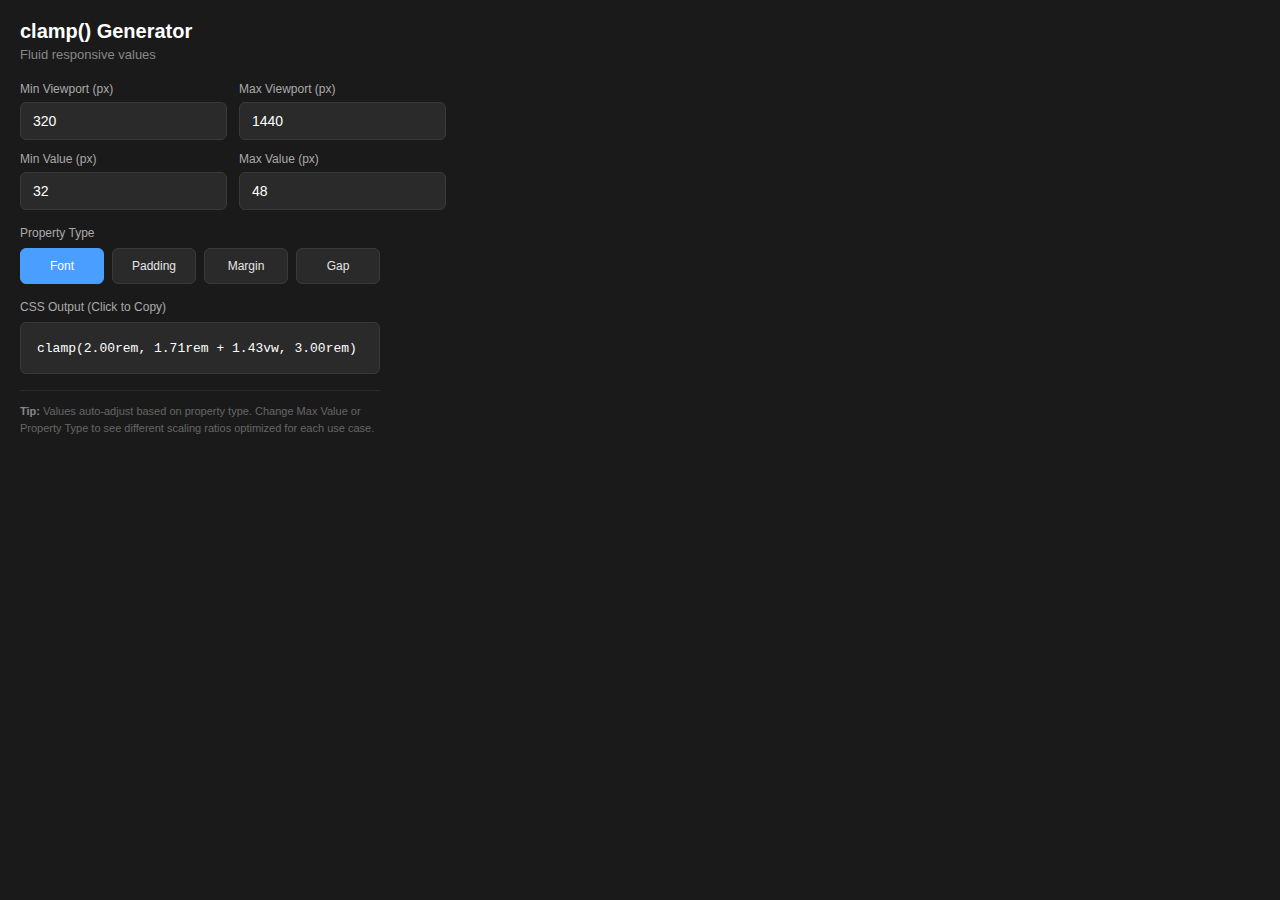
<file: index.html>
<!DOCTYPE html>
<html lang="en">
<head>
  <meta charset="UTF-8">
  <meta name="viewport" content="width=device-width, initial-scale=1.0">
  <title>clamp() Generator</title>
  <style>
    * {
      margin: 0;
      padding: 0;
      box-sizing: border-box;
    }

    body {
      width: 400px;
      background: #1a1a1a;
      color: #e5e5e5;
      font-family: -apple-system, BlinkMacSystemFont, 'Segoe UI', Roboto, Oxygen, Ubuntu, Cantarell, sans-serif;
      padding: 20px;
    }

    .header {
      margin-bottom: 20px;
    }

    .header h1 {
      font-size: 20px;
      font-weight: 600;
      color: #fff;
      margin-bottom: 4px;
    }

    .header p {
      font-size: 13px;
      color: #888;
    }

    .input-grid {
      display: grid;
      grid-template-columns: 1fr 1fr;
      gap: 12px;
      margin-bottom: 16px;
    }

    .input-group {
      display: flex;
      flex-direction: column;
      gap: 6px;
    }

    .input-group label {
      font-size: 12px;
      color: #aaa;
      font-weight: 500;
    }

    .input-group input {
      background: #2a2a2a;
      border: 1px solid #3a3a3a;
      border-radius: 6px;
      padding: 10px 12px;
      font-size: 14px;
      color: #fff;
      transition: all 0.2s;
    }

    .input-group input:focus {
      outline: none;
      border-color: #4a9eff;
      background: #2d2d2d;
    }

    .input-group input:hover {
      border-color: #4a4a4a;
    }

    .radio-section {
      margin-bottom: 16px;
    }

    .radio-label {
      font-size: 12px;
      color: #aaa;
      font-weight: 500;
      display: block;
      margin-bottom: 8px;
    }

    .radio-grid {
      display: grid;
      grid-template-columns: repeat(4, 1fr);
      gap: 8px;
    }

    .radio-option {
      position: relative;
    }

    .radio-option input[type="radio"] {
      position: absolute;
      opacity: 0;
      width: 0;
      height: 0;
    }

    .radio-option label {
      display: block;
      background: #2a2a2a;
      border: 1px solid #3a3a3a;
      border-radius: 6px;
      padding: 10px 8px;
      text-align: center;
      font-size: 12px;
      cursor: pointer;
      transition: all 0.2s;
      user-select: none;
    }

    .radio-option label:hover {
      border-color: #4a4a4a;
      background: #2d2d2d;
    }

    .radio-option input[type="radio"]:checked + label {
      background: #4a9eff;
      border-color: #4a9eff;
      color: #fff;
      font-weight: 500;
    }

    .output-section {
      margin-bottom: 16px;
    }

    .output-label {
      font-size: 12px;
      color: #aaa;
      font-weight: 500;
      display: block;
      margin-bottom: 8px;
    }

    .clamp-output {
      background: #2a2a2a;
      border: 1px solid #3a3a3a;
      border-radius: 6px;
      padding: 16px;
      font-family: 'Courier New', monospace;
      font-size: 13px;
      color: #fff;
      cursor: pointer;
      transition: all 0.2s;
      word-break: break-all;
      min-height: 52px;
      display: flex;
      align-items: center;
    }

    .clamp-output:hover {
      border-color: #4a4a4a;
      background: #2d2d2d;
    }

    .clamp-output.copied {
      background: #22c55e;
      border-color: #22c55e;
      color: #fff;
    }

    .error-message {
      color: #ef4444;
    }

    .footer-note {
      font-size: 11px;
      color: #666;
      line-height: 1.5;
      padding-top: 12px;
      border-top: 1px solid #2a2a2a;
    }

    .footer-note strong {
      color: #888;
    }
  </style>
</head>
<body>
  <div class="header">
    <h1>clamp() Generator</h1>
    <p>Fluid responsive values</p>
  </div>

  <div class="input-grid">
    <div class="input-group">
      <label>Min Viewport (px)</label>
      <input id="minVW" type="number" value="320">
    </div>
    <div class="input-group">
      <label>Max Viewport (px)</label>
      <input id="maxVW" type="number" value="1440">
    </div>
    <div class="input-group">
      <label>Min Value (px)</label>
      <input id="minSize" type="number" value="32" min="0">
    </div>
    <div class="input-group">
      <label>Max Value (px)</label>
      <input id="maxSize" type="number" value="48" min="10">
    </div>
  </div>

  <div class="radio-section">
    <span class="radio-label">Property Type</span>
    <div class="radio-grid">
      <div class="radio-option">
        <input type="radio" name="propertyType" id="radioFont" value="font" checked>
        <label for="radioFont">Font</label>
      </div>
      <div class="radio-option">
        <input type="radio" name="propertyType" id="radioPadding" value="padding">
        <label for="radioPadding">Padding</label>
      </div>
      <div class="radio-option">
        <input type="radio" name="propertyType" id="radioMargin" value="margin">
        <label for="radioMargin">Margin</label>
      </div>
      <div class="radio-option">
        <input type="radio" name="propertyType" id="radioGap" value="gap">
        <label for="radioGap">Gap</label>
      </div>
    </div>
  </div>

  <div class="output-section">
    <span class="output-label">CSS Output (Click to Copy)</span>
    <div id="result" class="clamp-output"></div>
  </div>

  <div class="footer-note">
    <strong>Tip:</strong> Values auto-adjust based on property type. Change Max Value or Property Type to see different scaling ratios optimized for each use case.
  </div>

  <script>
    const minVWEl = document.getElementById('minVW');
    const maxVWEl = document.getElementById('maxVW');
    const minSizeEl = document.getElementById('minSize');
    const maxSizeEl = document.getElementById('maxSize');
    const resultEl = document.getElementById('result');
    const radioButtons = document.querySelectorAll('input[name="propertyType"]');

    let currentClampValue = '';

    // Context-aware reduction rules
    function getMobileSize(desktopPx, propertyType) {
      const minSize = 10;
      let multiplier;
      
      switch(propertyType) {
        case 'font':
          if (desktopPx >= 60) multiplier = 0.60;
          else if (desktopPx >= 40) multiplier = 0.70;
          else if (desktopPx >= 30) multiplier = 0.75;
          else if (desktopPx >= 20) multiplier = 0.80;
          else if (desktopPx >= 16) multiplier = 0.90;
          else multiplier = 0.95;
          break;
          
        case 'padding':
          if (desktopPx >= 64) multiplier = 0.65;
          else if (desktopPx >= 48) multiplier = 0.70;
          else if (desktopPx >= 32) multiplier = 0.75;
          else if (desktopPx >= 24) multiplier = 0.80;
          else if (desktopPx >= 16) multiplier = 0.85;
          else multiplier = 0.90;
          break;
          
        case 'margin':
          if (desktopPx >= 64) multiplier = 0.60;
          else if (desktopPx >= 48) multiplier = 0.65;
          else if (desktopPx >= 32) multiplier = 0.70;
          else if (desktopPx >= 24) multiplier = 0.75;
          else if (desktopPx >= 16) multiplier = 0.80;
          else multiplier = 0.85;
          break;
          
        case 'gap':
          if (desktopPx >= 64) multiplier = 0.70;
          else if (desktopPx >= 48) multiplier = 0.75;
          else if (desktopPx >= 32) multiplier = 0.80;
          else if (desktopPx >= 24) multiplier = 0.85;
          else if (desktopPx >= 16) multiplier = 0.90;
          else multiplier = 0.95;
          break;
      }
      
      const mobileSize = Math.round(desktopPx * multiplier);
      return Math.max(mobileSize, minSize);
    }

    function updateMinSize() {
      const maxPx = +maxSizeEl.value;
      const selectedProperty = document.querySelector('input[name="propertyType"]:checked').value;
      
      if (maxPx && maxPx > 0) {
        const calculatedMin = getMobileSize(maxPx, selectedProperty);
        minSizeEl.value = calculatedMin;
      }
      
      updateClamp();
    }

    function updateClamp() {
      const minVW = +minVWEl.value;
      const maxVW = +maxVWEl.value;
      const minPx = +minSizeEl.value;
      const maxPx = +maxSizeEl.value;

      // Reset green background when generating new clamp
      resultEl.classList.remove('copied');

      if (!minVW || !maxVW || !minPx || !maxPx) {
        return;
      }

      if (minVW >= maxVW || minPx >= maxPx) {
        resultEl.innerHTML = '<span class="error-message">Invalid: Min must be < Max</span>';
        currentClampValue = '';
        return;
      }

      const slope = (maxPx - minPx) / (maxVW - minVW);
      const vwVal = (slope * 100).toFixed(2);
      const interceptPx = minPx - slope * minVW;

      const minRem = (minPx / 16).toFixed(2);
      const maxRem = (maxPx / 16).toFixed(2);
      const interceptRem = (interceptPx / 16).toFixed(2);

      currentClampValue = `clamp(${minRem}rem, ${interceptRem}rem + ${vwVal}vw, ${maxRem}rem)`;
      resultEl.textContent = currentClampValue;
    }

    function copyClamp() {
      if (!currentClampValue) return;
      
      navigator.clipboard.writeText(currentClampValue).then(() => {
        resultEl.classList.add('copied');
      });
    }

    // Event listeners
    minVWEl.addEventListener('input', updateClamp);
    maxVWEl.addEventListener('input', updateClamp);
    minSizeEl.addEventListener('input', updateClamp);
    maxSizeEl.addEventListener('input', updateMinSize);
    radioButtons.forEach(radio => radio.addEventListener('change', updateMinSize));
    resultEl.addEventListener('click', copyClamp);

    // Initial render
    updateClamp();
  </script>
</body>
</html>
</file>
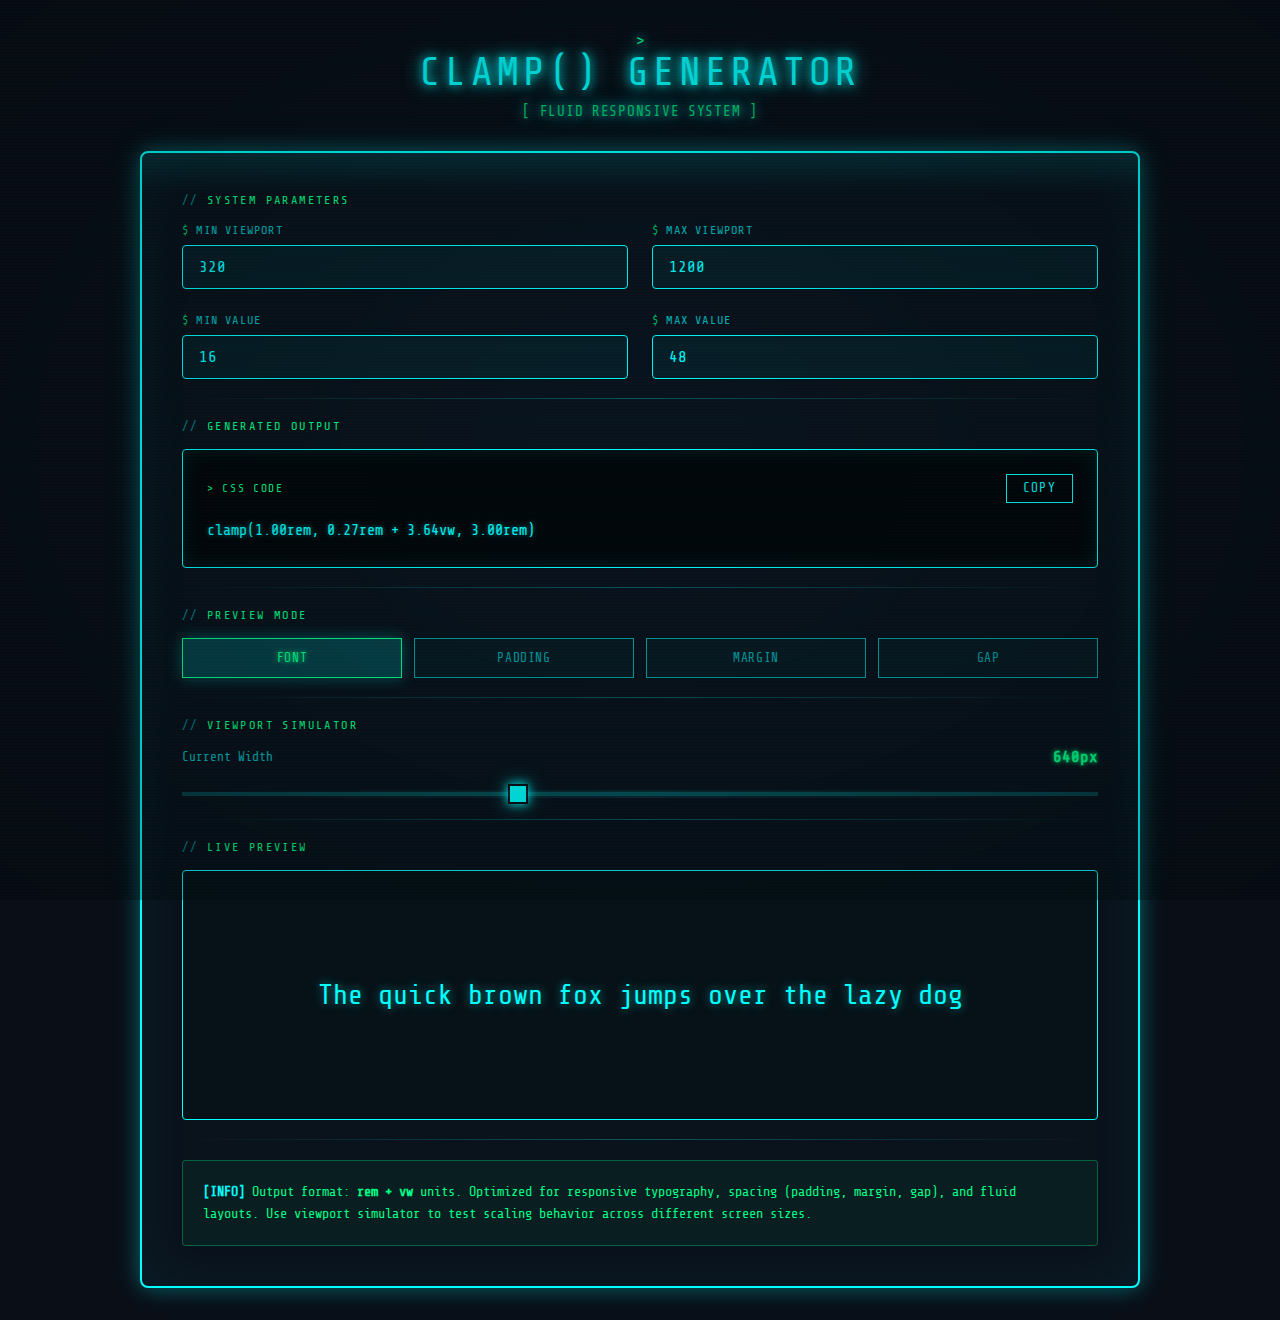
<file: hacking-index.html>
<!DOCTYPE html>
<html lang="en">
<head>
<meta charset="UTF-8">
<title>CSS clamp() Generator - Terminal</title>
<meta name="viewport" content="width=device-width, initial-scale=1">

<link rel="preconnect" href="https://fonts.googleapis.com">
<link rel="preconnect" href="https://fonts.gstatic.com" crossorigin>
<link href="https://fonts.googleapis.com/css2?family=Share+Tech+Mono&family=Courier+Prime:wght@400;700&display=swap" rel="stylesheet">

<style>
  * {
    margin: 0;
    padding: 0;
    box-sizing: border-box;
  }

  body {
    font-family: 'Share Tech Mono', 'Courier New', monospace;
    background: #0a0e17;
    min-height: 100vh;
    padding: 2rem 1rem;
    color: #00ffff;
    position: relative;
    overflow-x: hidden;
  }

  /* Scanline effect */
  body::before {
    content: '';
    position: fixed;
    top: 0;
    left: 0;
    width: 100%;
    height: 100%;
    background: repeating-linear-gradient(
      0deg,
      rgba(0, 255, 255, 0.03) 0px,
      transparent 1px,
      transparent 2px,
      rgba(0, 255, 255, 0.03) 3px
    );
    pointer-events: none;
    z-index: 1000;
  }

  /* CRT flicker */
  @keyframes flicker {
    0% { opacity: 0.98; }
    50% { opacity: 1; }
    100% { opacity: 0.98; }
  }

  body::after {
    content: '';
    position: fixed;
    top: 0;
    left: 0;
    width: 100%;
    height: 100%;
    background: radial-gradient(ellipse at center, transparent 0%, rgba(0, 0, 0, 0.3) 100%);
    pointer-events: none;
    animation: flicker 0.15s infinite;
    z-index: 999;
  }

  .container {
    max-width: 1000px;
    margin: 0 auto;
    position: relative;
    z-index: 1;
  }

  /* Terminal header */
  .terminal-header {
    text-align: center;
    margin-bottom: 2rem;
    text-shadow: 0 0 10px #00ffff, 0 0 20px #00ffff;
  }

  .terminal-header h1 {
    font-size: 2.5rem;
    font-weight: 400;
    margin-bottom: 0.5rem;
    color: #00ffff;
    letter-spacing: 0.1em;
  }

  .terminal-header::before {
    content: '> ';
    color: #00ff88;
  }

  .terminal-header p {
    font-size: 0.9rem;
    color: #00ff88;
    opacity: 0.8;
    letter-spacing: 0.05em;
  }

  /* Main terminal */
  .terminal {
    background: rgba(10, 20, 30, 0.8);
    border: 2px solid #00ffff;
    border-radius: 0.5rem;
    box-shadow: 
      0 0 20px rgba(0, 255, 255, 0.3),
      0 0 40px rgba(0, 255, 255, 0.1),
      inset 0 0 60px rgba(0, 255, 255, 0.05);
    overflow: hidden;
    position: relative;
  }

  .terminal::before {
    content: '';
    position: absolute;
    top: 0;
    left: 0;
    right: 0;
    height: 40px;
    background: linear-gradient(180deg, rgba(0, 255, 255, 0.1) 0%, transparent 100%);
    pointer-events: none;
  }

  .terminal-body {
    padding: 2.5rem;
  }

  /* Section divider */
  .section {
    margin-bottom: 2.5rem;
    position: relative;
  }

  .section::after {
    content: '';
    position: absolute;
    bottom: -1.25rem;
    left: 0;
    width: 100%;
    height: 1px;
    background: linear-gradient(90deg, transparent, #00ffff, transparent);
    opacity: 0.3;
  }

  .section:last-child::after {
    display: none;
  }

  /* Section title */
  .section-title {
    font-size: 0.75rem;
    color: #00ff88;
    text-transform: uppercase;
    letter-spacing: 0.2em;
    margin-bottom: 1rem;
    display: flex;
    align-items: center;
    gap: 0.5rem;
  }

  .section-title::before {
    content: '//';
    color: #00ffff;
    opacity: 0.5;
  }

  /* Input grid */
  .input-grid {
    display: grid;
    grid-template-columns: repeat(2, 1fr);
    gap: 1.5rem;
  }

  .input-group {
    display: flex;
    flex-direction: column;
  }

  .input-group label {
    font-size: 0.75rem;
    color: #00ffff;
    margin-bottom: 0.5rem;
    text-transform: uppercase;
    letter-spacing: 0.1em;
    opacity: 0.7;
  }

  .input-group label::before {
    content: '$ ';
    color: #00ff88;
  }

  .input-group input {
    padding: 0.75rem 1rem;
    background: rgba(0, 255, 255, 0.05);
    border: 1px solid #00ffff;
    border-radius: 0.25rem;
    color: #00ffff;
    font-size: 1rem;
    font-family: 'Share Tech Mono', monospace;
    transition: all 0.2s;
  }

  .input-group input:focus {
    outline: none;
    background: rgba(0, 255, 255, 0.1);
    box-shadow: 0 0 15px rgba(0, 255, 255, 0.3);
    border-color: #00ff88;
  }

  /* Output box */
  .output-box {
    background: rgba(0, 0, 0, 0.6);
    border: 1px solid #00ffff;
    border-radius: 0.25rem;
    padding: 1.5rem;
    position: relative;
    box-shadow: inset 0 0 20px rgba(0, 255, 255, 0.1);
  }

  .output-header {
    display: flex;
    justify-content: space-between;
    align-items: center;
    margin-bottom: 1rem;
  }

  .output-label {
    font-size: 0.7rem;
    color: #00ff88;
    text-transform: uppercase;
    letter-spacing: 0.15em;
  }

  .output-label::before {
    content: '> ';
  }

  .copy-btn {
    background: transparent;
    color: #00ffff;
    border: 1px solid #00ffff;
    padding: 0.4rem 1rem;
    font-size: 0.8rem;
    font-family: 'Share Tech Mono', monospace;
    cursor: pointer;
    transition: all 0.2s;
    text-transform: uppercase;
    letter-spacing: 0.1em;
    position: relative;
    overflow: hidden;
  }

  .copy-btn::before {
    content: '';
    position: absolute;
    top: 50%;
    left: 50%;
    width: 0;
    height: 0;
    background: rgba(0, 255, 255, 0.2);
    border-radius: 50%;
    transform: translate(-50%, -50%);
    transition: width 0.3s, height 0.3s;
  }

  .copy-btn:hover {
    background: rgba(0, 255, 255, 0.1);
    box-shadow: 0 0 10px rgba(0, 255, 255, 0.5);
    text-shadow: 0 0 5px #00ffff;
  }

  .copy-btn:hover::before {
    width: 200px;
    height: 200px;
  }

  .copy-btn:active {
    transform: scale(0.95);
  }

  .copy-btn.copied {
    border-color: #00ff88;
    color: #00ff88;
  }

  .clamp-output {
    color: #00ffff;
    font-size: 0.95rem;
    line-height: 1.6;
    word-break: break-all;
    text-shadow: 0 0 5px rgba(0, 255, 255, 0.5);
  }

  .error-message {
    color: #ff0055;
    text-shadow: 0 0 5px rgba(255, 0, 85, 0.5);
  }

  /* Radio grid */
  .radio-grid {
    display: grid;
    grid-template-columns: repeat(4, 1fr);
    gap: 0.75rem;
  }

  .radio-option {
    position: relative;
  }

  .radio-option input {
    position: absolute;
    opacity: 0;
  }

  .radio-option label {
    display: block;
    padding: 0.75rem;
    background: rgba(0, 255, 255, 0.05);
    border: 1px solid #00ffff;
    text-align: center;
    cursor: pointer;
    transition: all 0.2s;
    font-size: 0.8rem;
    text-transform: uppercase;
    letter-spacing: 0.05em;
    opacity: 0.6;
  }

  .radio-option input:checked + label {
    background: rgba(0, 255, 255, 0.2);
    border-color: #00ff88;
    color: #00ff88;
    opacity: 1;
    box-shadow: 0 0 15px rgba(0, 255, 255, 0.3);
    text-shadow: 0 0 5px #00ff88;
  }

  .radio-option label:hover {
    opacity: 1;
    box-shadow: 0 0 10px rgba(0, 255, 255, 0.2);
  }

  /* Slider */
  .slider-header {
    display: flex;
    justify-content: space-between;
    align-items: center;
    margin-bottom: 1rem;
  }

  .slider-value {
    color: #00ff88;
    font-weight: 700;
    text-shadow: 0 0 5px #00ff88;
  }

  .viewport-slider {
    -webkit-appearance: none;
    appearance: none;
    width: 100%;
    height: 4px;
    background: rgba(0, 255, 255, 0.2);
    outline: none;
    cursor: pointer;
    position: relative;
  }

  .viewport-slider::before {
    content: '';
    position: absolute;
    top: -2px;
    left: 0;
    right: 0;
    height: 8px;
    background: linear-gradient(90deg, 
      transparent,
      rgba(0, 255, 255, 0.1) 50%,
      transparent
    );
    pointer-events: none;
  }

  .viewport-slider::-webkit-slider-thumb {
    -webkit-appearance: none;
    appearance: none;
    width: 20px;
    height: 20px;
    background: #00ffff;
    cursor: pointer;
    box-shadow: 
      0 0 10px #00ffff,
      0 0 20px rgba(0, 255, 255, 0.5);
    border: 2px solid #0a0e17;
  }

  .viewport-slider::-webkit-slider-thumb:hover {
    background: #00ff88;
    box-shadow: 
      0 0 15px #00ff88,
      0 0 30px rgba(0, 255, 136, 0.5);
  }

  .viewport-slider::-moz-range-thumb {
    width: 20px;
    height: 20px;
    background: #00ffff;
    cursor: pointer;
    border: 2px solid #0a0e17;
    box-shadow: 
      0 0 10px #00ffff,
      0 0 20px rgba(0, 255, 255, 0.5);
  }

  .viewport-slider::-moz-range-thumb:hover {
    background: #00ff88;
    box-shadow: 
      0 0 15px #00ff88,
      0 0 30px rgba(0, 255, 136, 0.5);
  }

  /* Preview */
  .preview-area {
    background: rgba(0, 0, 0, 0.4);
    border: 1px solid #00ffff;
    border-radius: 0.25rem;
    padding: 3rem 2rem;
    min-height: 250px;
    display: flex;
    align-items: center;
    justify-content: center;
    position: relative;
    overflow: hidden;
  }

  .preview-area::before {
    content: '';
    position: absolute;
    top: 0;
    left: 0;
    right: 0;
    bottom: 0;
    background: 
      repeating-linear-gradient(0deg, transparent 0px, rgba(0, 255, 255, 0.03) 1px, transparent 2px),
      repeating-linear-gradient(90deg, transparent 0px, rgba(0, 255, 255, 0.03) 1px, transparent 2px);
    background-size: 20px 20px;
    pointer-events: none;
  }

  /* Preview types */
  .preview-font {
    color: #00ffff;
    text-align: center;
    position: relative;
    z-index: 1;
    text-shadow: 0 0 10px rgba(0, 255, 255, 0.5);
  }

  .preview-padding {
    background: rgba(0, 255, 255, 0.1);
    color: #00ffff;
    border: 1px solid #00ffff;
    position: relative;
    z-index: 1;
    text-shadow: 0 0 5px #00ffff;
  }

  .preview-margin-container {
    border: 2px dashed rgba(0, 255, 255, 0.4);
    padding: 1rem;
    width: 100%;
    position: relative;
    z-index: 1;
  }

  .preview-margin {
    background: rgba(0, 255, 255, 0.1);
    color: #00ffff;
    border: 1px solid #00ffff;
    padding: 1.5rem;
    text-align: center;
    text-shadow: 0 0 5px #00ffff;
  }

  .preview-gap {
    display: flex;
    flex-wrap: wrap;
    width: 100%;
    position: relative;
    z-index: 1;
  }

  .preview-gap-item {
    background: rgba(0, 255, 255, 0.1);
    color: #00ffff;
    border: 1px solid #00ffff;
    padding: 2rem 1.5rem;
    flex: 1;
    min-width: 100px;
    text-align: center;
    font-size: 1.5rem;
    text-shadow: 0 0 10px #00ffff;
  }

  /* Footer */
  .terminal-footer {
    margin-top: 2rem;
    padding: 1.25rem;
    background: rgba(0, 255, 136, 0.05);
    border: 1px solid rgba(0, 255, 136, 0.3);
    border-radius: 0.25rem;
    font-size: 0.85rem;
    color: #00ff88;
    line-height: 1.6;
  }

  .terminal-footer::before {
    content: '[INFO] ';
    color: #00ffff;
    font-weight: 700;
  }

  /* Responsive */
  @media (max-width: 768px) {
    .terminal-header h1 {
      font-size: 1.8rem;
    }

    .terminal-body {
      padding: 1.5rem;
    }

    .input-grid {
      grid-template-columns: 1fr;
      gap: 1rem;
    }

    .radio-grid {
      grid-template-columns: repeat(2, 1fr);
    }
  }

  /* Glow animation */
  @keyframes glow {
    0%, 100% { text-shadow: 0 0 10px #00ffff, 0 0 20px #00ffff; }
    50% { text-shadow: 0 0 15px #00ffff, 0 0 30px #00ffff; }
  }

  .terminal-header h1 {
    animation: glow 2s ease-in-out infinite;
  }
</style>
</head>
<body>

<div class="container">
  <!-- Terminal header -->
  <div class="terminal-header">
    <h1>CLAMP() GENERATOR</h1>
    <p>[ FLUID RESPONSIVE SYSTEM ]</p>
  </div>

  <!-- Main terminal -->
  <div class="terminal">
    <div class="terminal-body">

      <!-- Input section -->
      <div class="section">
        <div class="section-title">System Parameters</div>
        <div class="input-grid">
          <div class="input-group">
            <label>Min Viewport</label>
            <input id="minVW" type="number" value="320">
          </div>
          <div class="input-group">
            <label>Max Viewport</label>
            <input id="maxVW" type="number" value="1200">
          </div>
          <div class="input-group">
            <label>Min Value</label>
            <input id="minSize" type="number" value="16">
          </div>
          <div class="input-group">
            <label>Max Value</label>
            <input id="maxSize" type="number" value="48">
          </div>
        </div>
      </div>

      <!-- Output section -->
      <div class="section">
        <div class="section-title">Generated Output</div>
        <div class="output-box">
          <div class="output-header">
            <span class="output-label">CSS Code</span>
            <button id="copyBtn" class="copy-btn" onclick="copyClamp()">Copy</button>
          </div>
          <div id="result" class="clamp-output"></div>
        </div>
      </div>

      <!-- Radio section -->
      <div class="section">
        <div class="section-title">Preview Mode</div>
        <div class="radio-grid">
          <div class="radio-option">
            <input type="radio" name="previewType" id="radioFont" value="font" checked>
            <label for="radioFont">Font</label>
          </div>
          <div class="radio-option">
            <input type="radio" name="previewType" id="radioPadding" value="padding">
            <label for="radioPadding">Padding</label>
          </div>
          <div class="radio-option">
            <input type="radio" name="previewType" id="radioMargin" value="margin">
            <label for="radioMargin">Margin</label>
          </div>
          <div class="radio-option">
            <input type="radio" name="previewType" id="radioGap" value="gap">
            <label for="radioGap">Gap</label>
          </div>
        </div>
      </div>

      <!-- Slider section -->
      <div class="section">
        <div class="section-title">Viewport Simulator</div>
        <div class="slider-header">
          <span style="font-size: 0.8rem; opacity: 0.7;">Current Width</span>
          <span id="sliderValue" class="slider-value">640px</span>
        </div>
        <input id="viewportSlider" type="range" class="viewport-slider" min="320" max="1200" value="640">
      </div>

      <!-- Preview section -->
      <div class="section">
        <div class="section-title">Live Preview</div>
        <div class="preview-area" id="previewContainer">
          <div id="preview" class="preview-font">
            The quick brown fox jumps over the lazy dog
          </div>
        </div>
      </div>

      <!-- Footer -->
      <div class="terminal-footer">
        Output format: <strong>rem + vw</strong> units. Optimized for responsive typography, spacing (padding, margin, gap), and fluid layouts. Use viewport simulator to test scaling behavior across different screen sizes.
      </div>

    </div>
  </div>
</div>

<script>
const inputs = document.querySelectorAll('input[type="number"]');
inputs.forEach(el => el.addEventListener('input', updateClamp));

const radioButtons = document.querySelectorAll('input[name="previewType"]');
radioButtons.forEach(el => el.addEventListener('change', updatePreview));

const minVWEl   = document.getElementById('minVW');
const maxVWEl   = document.getElementById('maxVW');
const minSizeEl = document.getElementById('minSize');
const maxSizeEl = document.getElementById('maxSize');
const resultEl  = document.getElementById('result');
const previewEl = document.getElementById('preview');
const previewContainer = document.getElementById('previewContainer');
const viewportSlider = document.getElementById('viewportSlider');
const sliderValue = document.getElementById('sliderValue');
const copyBtn = document.getElementById('copyBtn');

let currentClampValue = '';

function updateSliderRange() {
  const minVW = +minVWEl.value;
  const maxVW = +maxVWEl.value;
  
  viewportSlider.min = minVW;
  viewportSlider.max = maxVW;
  viewportSlider.value = Math.min(Math.max(viewportSlider.value, minVW), maxVW);
  sliderValue.textContent = viewportSlider.value + 'px';
}

function updateClamp() {
  const minVW = +minVWEl.value;
  const maxVW = +maxVWEl.value;
  const minPx = +minSizeEl.value;
  const maxPx = +maxSizeEl.value;

  if (minVW >= maxVW || minPx >= maxPx) {
    resultEl.innerHTML = '<span class="error-message">[ERROR] Invalid parameters: Min must be < Max</span>';
    return;
  }

  const slope = (maxPx - minPx) / (maxVW - minVW);
  const vwVal = (slope * 100).toFixed(2);
  const interceptPx = minPx - slope * minVW;

  const minRem = (minPx / 16).toFixed(2);
  const maxRem = (maxPx / 16).toFixed(2);
  const interceptRem = (interceptPx / 16).toFixed(2);

  currentClampValue = `clamp(${minRem}rem, ${interceptRem}rem + ${vwVal}vw, ${maxRem}rem)`;
  resultEl.textContent = currentClampValue;

  updateSliderRange();
  updatePreview();
}

function updatePreview() {
  const previewType = document.querySelector('input[name="previewType"]:checked').value;
  const currentViewport = +viewportSlider.value;
  
  const minVW = +minVWEl.value;
  const maxVW = +maxVWEl.value;
  const minPx = +minSizeEl.value;
  const maxPx = +maxSizeEl.value;
  
  const slope = (maxPx - minPx) / (maxVW - minVW);
  const calculatedPx = Math.max(minPx, Math.min(maxPx, minPx + slope * (currentViewport - minVW)));
  const calculatedRem = calculatedPx / 16;
  
  previewEl.className = '';
  previewEl.style = '';
  
  while (previewContainer.firstChild) {
    previewContainer.removeChild(previewContainer.firstChild);
  }
  
  switch(previewType) {
    case 'font':
      previewEl.className = 'preview-font';
      previewEl.style.fontSize = calculatedRem + 'rem';
      previewEl.innerHTML = 'The quick brown fox jumps over the lazy dog';
      previewContainer.appendChild(previewEl);
      break;
      
    case 'padding':
      previewEl.className = 'preview-padding';
      previewEl.style.padding = calculatedRem + 'rem';
      previewEl.innerHTML = 'Content with padding';
      previewContainer.appendChild(previewEl);
      break;
      
    case 'margin':
      const marginWrapper = document.createElement('div');
      marginWrapper.className = 'preview-margin-container';
      previewEl.className = 'preview-margin';
      previewEl.style.margin = calculatedRem + 'rem';
      previewEl.innerHTML = 'Content with margin';
      marginWrapper.appendChild(previewEl);
      previewContainer.appendChild(marginWrapper);
      break;
      
    case 'gap':
      previewEl.className = 'preview-gap';
      previewEl.style.gap = calculatedRem + 'rem';
      previewEl.innerHTML = `
        <div class="preview-gap-item">1</div>
        <div class="preview-gap-item">2</div>
        <div class="preview-gap-item">3</div>
      `;
      previewContainer.appendChild(previewEl);
      break;
  }
}

viewportSlider.addEventListener('input', (e) => {
  sliderValue.textContent = e.target.value + 'px';
  updatePreview();
});

function copyClamp() {
  navigator.clipboard.writeText(currentClampValue);
  copyBtn.textContent = 'COPIED';
  copyBtn.classList.add('copied');
  
  setTimeout(() => {
    copyBtn.textContent = 'COPY';
    copyBtn.classList.remove('copied');
  }, 2000);
}

updateClamp();
</script>

</body>
</html>
</file>
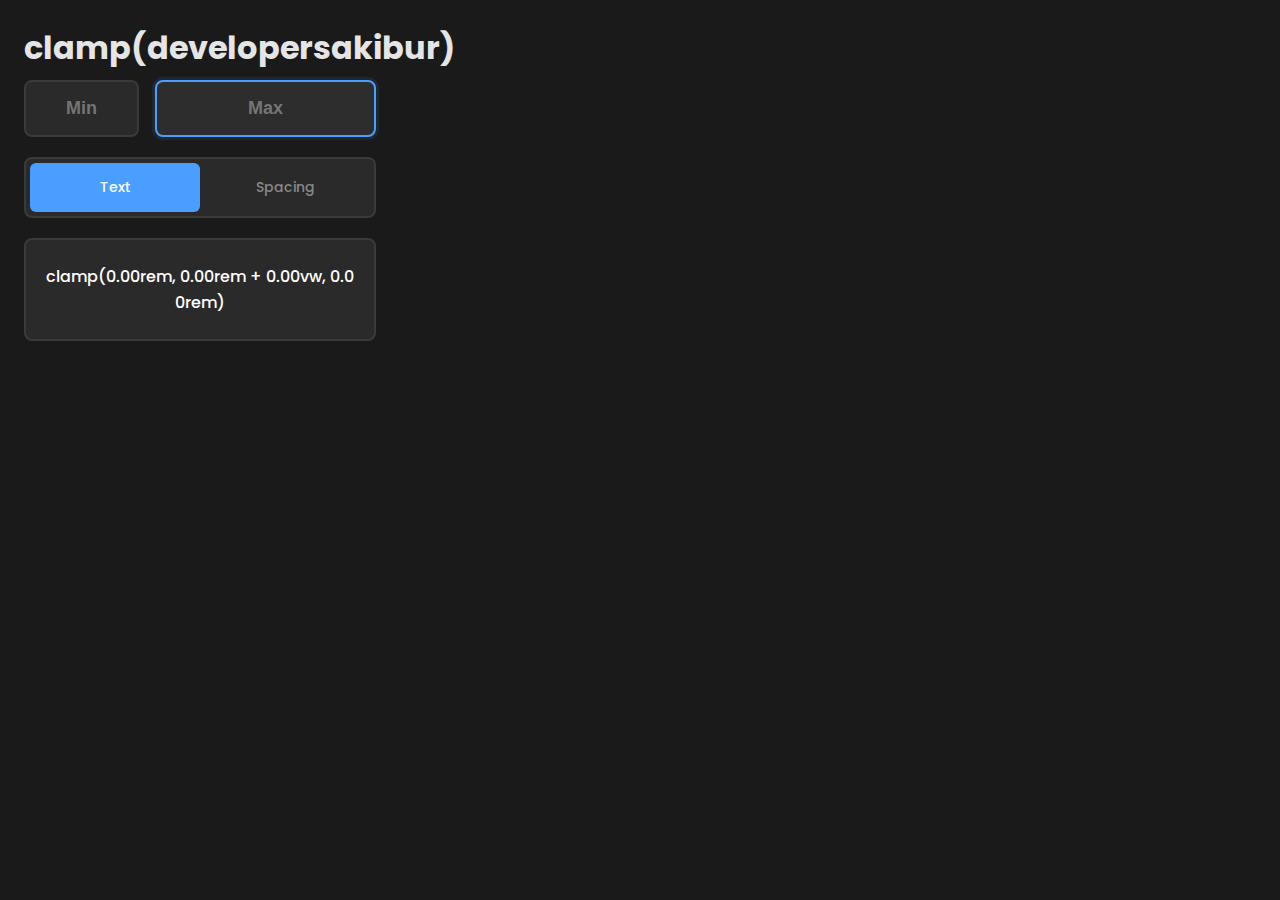
<file: popup.html>
<!DOCTYPE html>
<html lang="en">

<head>
  <meta charset="UTF-8">
  <meta name="viewport" content="width=device-width, initial-scale=1.0">
  <title>clamp() Generator</title>
  <link rel="stylesheet" href="popup.css">
</head>

<body>
  <h1>clamp(developersakibur)</h1>
  <div class="input-grid">
    <div class="input-group">
      <label></label>
      <input id="minSize" type="number" value="" min="5" max="400" step="1" placeholder="Min">
    </div>
    <div class="input-group">
      <label></label>
      <input id="maxSize" type="number" value="" min="10" max="500" step="1" placeholder="Max" autofocus>
    </div>
  </div>

  <div class="radio-grid">
    <div class="radio-option">
      <input type="radio" name="propertyType" id="radioText" value="text" data-min-vp="16" data-max-vp="72"
        data-min-value="14" data-max-value="54" data-small-subtract="2" checked>
      <label for="radioText">Text</label>
    </div>

    <div class="radio-option">
      <input type="radio" name="propertyType" id="radioSpacing" value="spacing" data-min-vp="20" data-max-vp="100"
        data-min-value="16" data-max-value="60" data-small-subtract="4">
      <label for="radioSpacing">Spacing</label>
    </div>
  </div>

  <div id="result" class="clamp-output">clamp(0.00rem, 0.00rem + 0.00vw, 0.00rem)</div>

  <script src="popup.js"></script>
</body>

</html>
</file>
<file: popup.css>
@import url("https://fonts.googleapis.com/css2?family=Poppins:wght@400;500;600&display=swap");

* {
  margin: 0;
  padding: 0;
  box-sizing: border-box;
}

body {
  width: 400px;
  background: #1a1a1a;
  color: #e5e5e5;
  font-family: "Poppins", -apple-system, BlinkMacSystemFont, "Segoe UI", Roboto,
    sans-serif;
  padding: 24px;
}

.input-grid {
  display: flex;
  gap: 16px;
  margin-bottom: 20px;
  width: 100%;
}

.input-group {
  display: flex;
  flex-direction: column;
  gap: 8px;
  min-width: 0;
}

.input-group:first-child {
  flex: 0 0 calc(35% - 8px);
}

.input-group:last-child {
  flex: 0 0 calc(65% - 8px);
}

.input-group label {
  font-size: 13px;
  color: #888;
  font-weight: 500;
  text-transform: uppercase;
  letter-spacing: 0.5px;
}

.input-group input {
  background: #2a2a2a;
  border: 2px solid #3a3a3a;
  border-radius: 8px;
  padding: 16px 14px;
  font-size: 18px;
  font-weight: 600;
  color: #fff;
  text-align: center;
  transition: all 0.2s;
  width: 100%;
}

.input-group input:focus {
  outline: none;
  border-color: #4a9eff;
  background: #2d2d2d;
  box-shadow: 0 0 0 3px rgba(74, 158, 255, 0.1);
}

.input-group input:hover {
  border-color: #4a4a4a;
}

input[type="number"]::-webkit-inner-spin-button,
input[type="number"]::-webkit-outer-spin-button {
  -webkit-appearance: none;
  margin: 0;
}

input[type="number"] {
  -moz-appearance: textfield;
}

.radio-grid {
  display: flex;
  gap: 0;
  margin-bottom: 20px;
  width: 100%;
  background: #2a2a2a;
  border-radius: 8px;
  padding: 4px;
  border: 2px solid #3a3a3a;
}

.radio-option {
  position: relative;
  flex: 1;
}

.radio-option input[type="radio"] {
  position: absolute;
  opacity: 0;
  width: 0;
  height: 0;
}

.radio-option label {
  display: block;
  background: transparent;
  border: none;
  border-radius: 6px;
  padding: 14px;
  text-align: center;
  font-size: 14px;
  font-weight: 500;
  cursor: pointer;
  transition: all 0.2s;
  user-select: none;
  color: #888;
}

.radio-option label:hover {
  color: #aaa;
}

.radio-option input[type="radio"]:checked + label {
  background: #4a9eff;
  color: #fff;
}

.clamp-output {
  background: #2a2a2a;
  border: 2px solid #3a3a3a;
  border-radius: 8px;
  padding: 24px 20px;
  font-family: "Poppins", "Courier New", monospace;
  font-size: 16px;
  font-weight: 500;
  color: #fff;
  cursor: pointer;
  transition: all 0.2s;
  word-break: break-all;
  min-height: 80px;
  display: flex;
  align-items: center;
  justify-content: center;
  text-align: center;
  line-height: 1.6;
  width: 100%;
}

.clamp-output:hover {
  border-color: #4a9eff;
  background: #2d2d2d;
  transform: translateY(-1px);
  box-shadow: 0 4px 12px rgba(0, 0, 0, 0.3);
}

.clamp-output:active {
  transform: translateY(0);
}

.clamp-output.copied {
  background: #22c55e;
  border-color: #22c55e;
  color: #fff;
}

.error-message {
  color: #ef4444;
}
</file>
